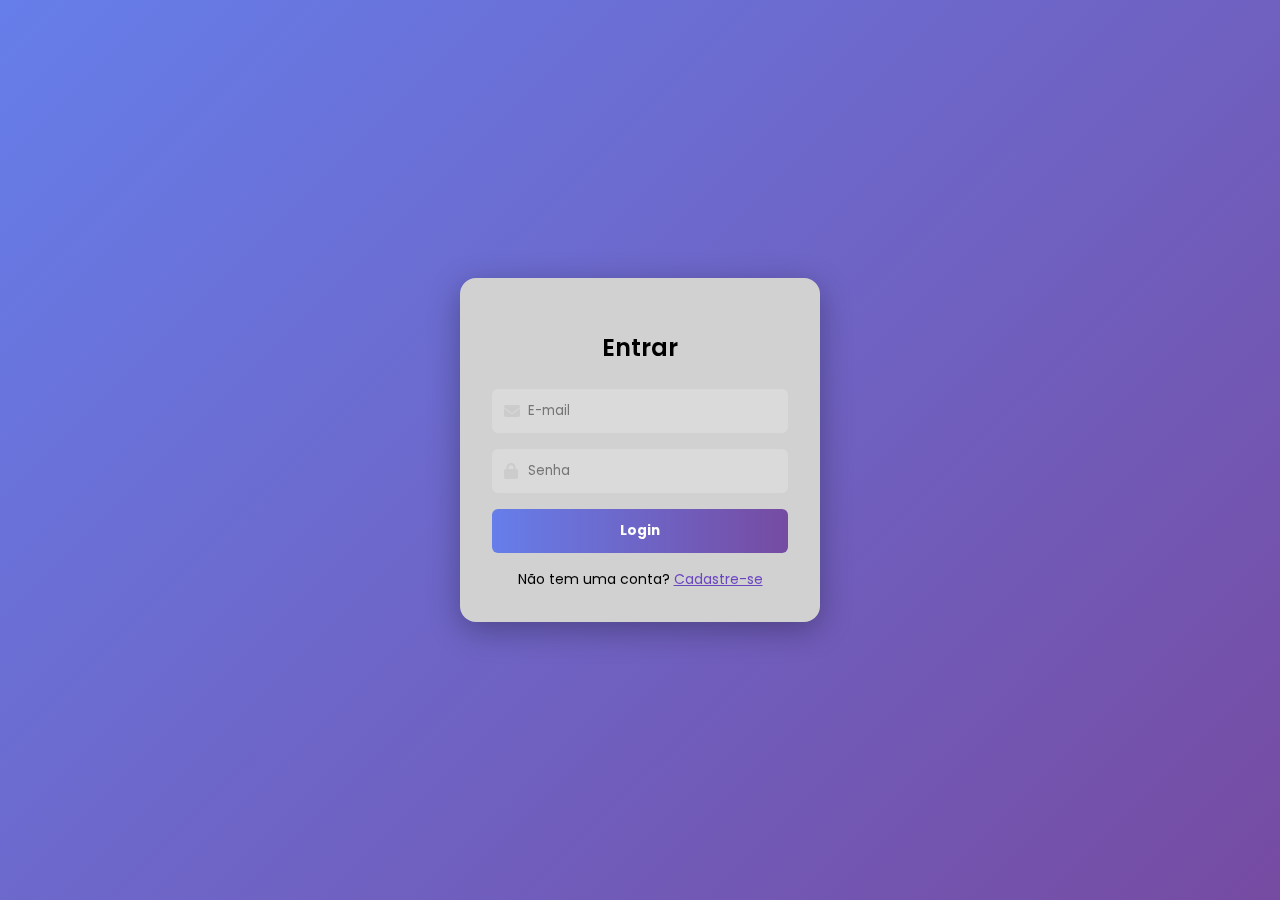
<file: index.html>
<!DOCTYPE html>
<html lang="pt-br">

<head>
  <meta charset="UTF-8">
  <meta name="viewport" content="width=device-width, initial-scale=1.0">
  <link rel="preconnect" href="https://fonts.googleapis.com">
  <link rel="preconnect" href="https://fonts.gstatic.com" crossorigin>
  <link href="https://fonts.googleapis.com/css2?family=IBM+Plex+Mono:ital,wght@0,100;0,200;0,300;0,400;0,500;0,600;0,700;1,100;1,200;1,300;1,400;1,500;1,600;1,700&family=Poppins:ital,wght@0,100;0,200;0,300;0,400;0,500;0,600;0,700;0,800;0,900;1,100;1,200;1,300;1,400;1,500;1,600;1,700;1,800;1,900&display=swap" rel="stylesheet">
  <link rel="shortcut icon" href="./img/favii.svg" type="image/x-icon">
  <link rel="stylesheet" href="https://cdnjs.cloudflare.com/ajax/libs/font-awesome/6.5.0/css/all.min.css" />
  <link rel="stylesheet" href="./css/login.css">
  <title>Login</title>
</head>

<body>
  <div class="login-container">
    <h2>Entrar</h2>
    <form id="loginForm" novalidate>
      <div class="input-group">
        <i class="fas fa-envelope"></i>
        <input type="email" id="email" placeholder="E-mail" required>
      </div>
      <div class="input-group">
        <i class="fas fa-lock"></i>
        <input type="password" id="senha" placeholder="Senha" required minlength="6">
      </div>
      <div class="error" id="erroMsg">Preencha todos os campos corretamente.</div>
      <button type="submit">Login</button>
    </form>
    <div class="extra">
      Não tem uma conta? <a href="./cadastro.html">Cadastre-se</a>
    </div>
  </div>

  <script src="./js/script.js"></script>
</body>

</html>
</file>
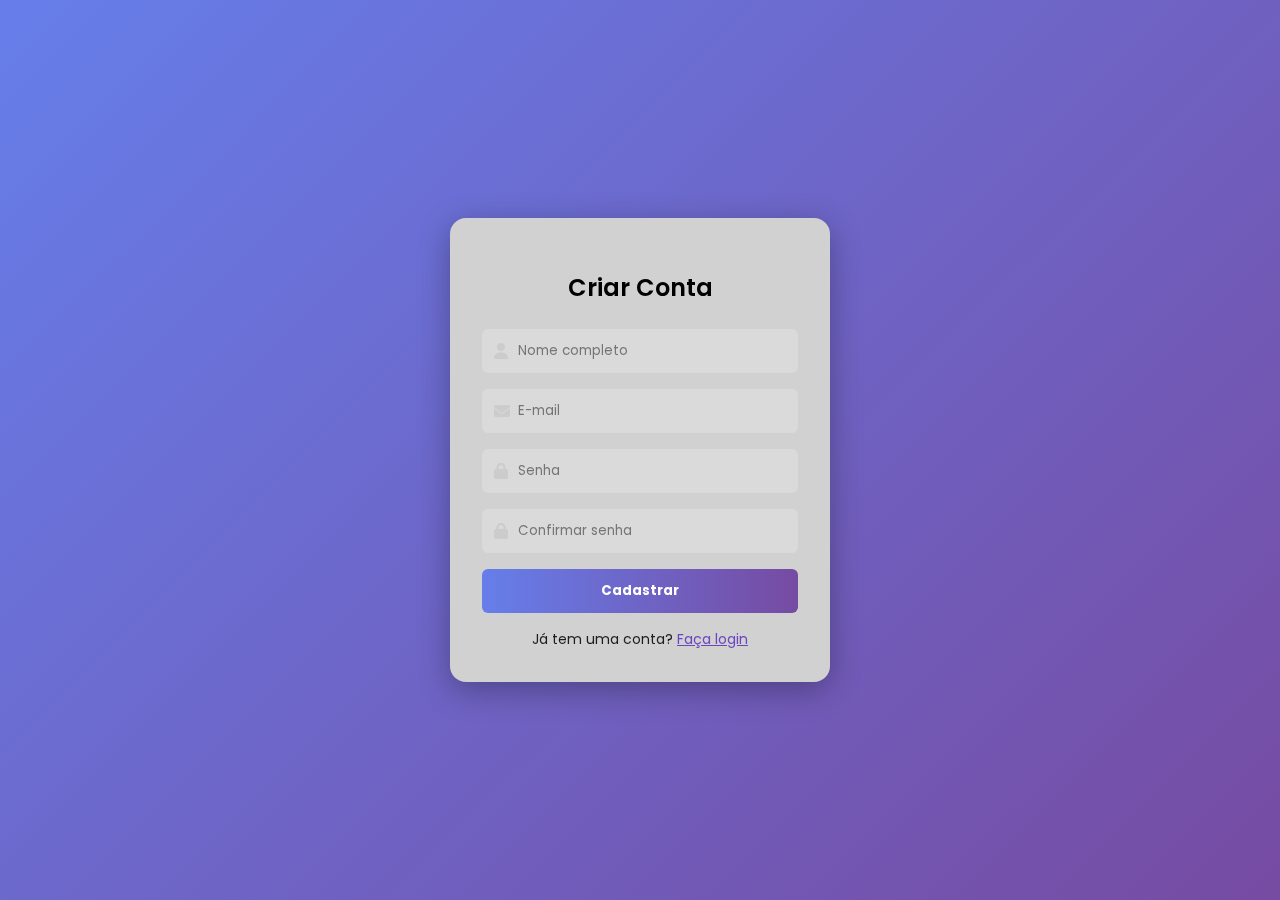
<file: cadastro.html>
<!DOCTYPE html>
<html lang="pt-BR">
<head>
  <meta charset="UTF-8" />
  <meta name="viewport" content="width=device-width, initial-scale=1" />
  <title>Cadastro</title>
  <link rel="preconnect" href="https://fonts.googleapis.com">
  <link rel="preconnect" href="https://fonts.gstatic.com" crossorigin>
  <link href="https://fonts.googleapis.com/css2?family=IBM+Plex+Mono:ital,wght@0,100;0,200;0,300;0,400;0,500;0,600;0,700;1,100;1,200;1,300;1,400;1,500;1,600;1,700&family=Poppins:ital,wght@0,100;0,200;0,300;0,400;0,500;0,600;0,700;0,800;0,900;1,100;1,200;1,300;1,400;1,500;1,600;1,700;1,800;1,900&display=swap" rel="stylesheet">
  <link rel="shortcut icon" href="./img/favii.svg" type="image/x-icon">
  <link rel="stylesheet" href="https://cdnjs.cloudflare.com/ajax/libs/font-awesome/6.5.0/css/all.min.css" />
  <link rel="stylesheet" href="./css/cadastro.css">
</head>
<body>

  <div class="cadastro-container">
    <h2>Criar Conta</h2>
    <form id="cadastroForm" novalidate>
      <div class="input-group">
        <i class="fas fa-user"></i>
        <input type="text" id="cadastroNome" placeholder="Nome completo" required />
      </div>
      <div class="input-group">
        <i class="fas fa-envelope"></i>
        <input type="email" id="cadastroEmail" placeholder="E-mail" required />
      </div>
      <div class="input-group">
        <i class="fas fa-lock"></i>
        <input type="password" id="cadastroSenha" placeholder="Senha" required minlength="6" />
      </div>
      <div class="input-group">
        <i class="fas fa-lock"></i>
        <input type="password" id="cadastroConfirmarSenha" placeholder="Confirmar senha" required />
      </div>
      <div class="cadastro-error" id="cadastroErroMsg">Preencha todos os campos corretamente.</div>
      <button type="submit">Cadastrar</button>
    </form>
    <div class="extra">
      Já tem uma conta? <a href="./index.html">Faça login</a>
    </div>
  </div>

  <script src="./js/cadastro.js"></script>
</body>
</html>
</file>
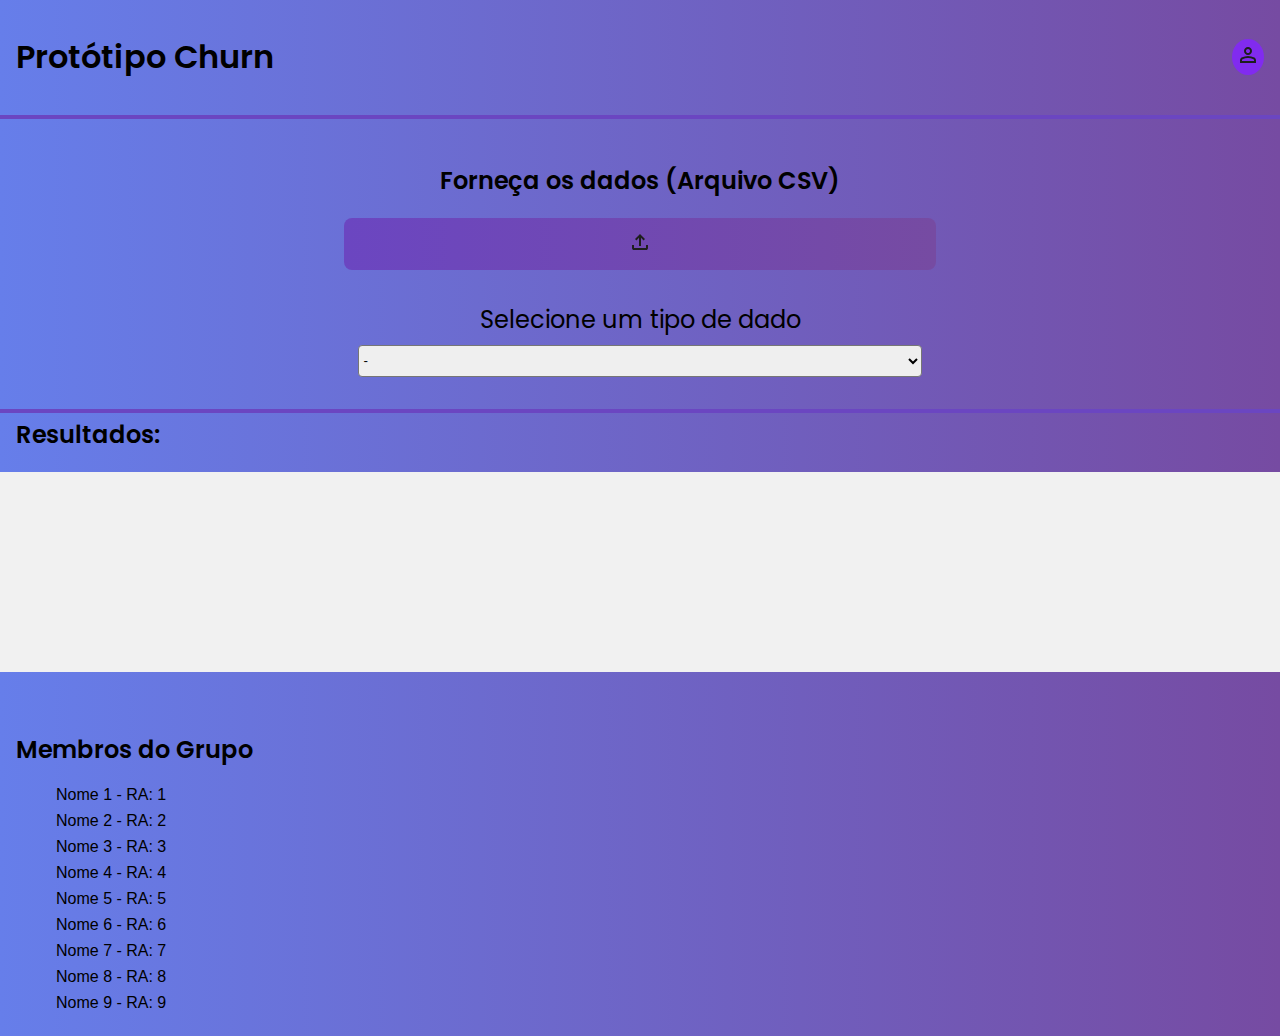
<file: mainpage.html>
<!DOCTYPE html>
<html lang="pt-br">

<head>
  <meta charset="UTF-8">
  <link rel="preconnect" href="https://fonts.googleapis.com">
  <link rel="preconnect" href="https://fonts.gstatic.com" crossorigin>
  <link href="https://fonts.googleapis.com/css2?family=IBM+Plex+Mono:ital,wght@0,100;0,200;0,300;0,400;0,500;0,600;0,700;1,100;1,200;1,300;1,400;1,500;1,600;1,700&family=Poppins:ital,wght@0,100;0,200;0,300;0,400;0,500;0,600;0,700;0,800;0,900;1,100;1,200;1,300;1,400;1,500;1,600;1,700;1,800;1,900&display=swap" rel="stylesheet">
  <meta name="viewport" content="width=device-width, initial-scale=1.0">
  <link rel="shortcut icon" href="./img/favii.svg" type="image/x-icon">
  <link rel="stylesheet" href="./css/style.css">
  <title>Protótipo Churn</title>
</head>

<body>
  <header>
    <h1>Protótipo Churn</h1>
    <a href="./index.html"><img src="./img/person_24dp_1E1E1E_FILL0_wght400_GRAD0_opsz24.svg" alt=""></a>
  </header>

  <section class="containerfornecimento">
    <h2>Forneça os dados (Arquivo CSV)</h2>
    <button><img src="./img/upload_24dp_1E1E1E_FILL0_wght400_GRAD0_opsz24.svg" alt=""></button>
  </section>

  <section class="containerdados">
    <label for="tipodedado" class="label">Selecione um tipo de dado</label>
    <select name="tipodedado" id="tipodedado">
      <option value="-">-</option>
      <option value="idade">Idade</option>
      <option value="valorgastomensal">Valor Gasto Mensal</option>
      <option value="plano">Plano</option>
      <option value="atividade">Atividade Por Dias da Semana</option>
      <option value="Reclamações">Reclamações</option>
    </select>
  </section>

  <h2 class="resultados">Resultados:</h2>
  <section class="resultadoscontainer">
    <input type="text">
  </section>

  <footer>
    <h2>Membros do Grupo</h2>
    <ul>
      <li>Nome 1 - RA: 1</li>
      <li>Nome 2 - RA: 2</li>
      <li>Nome 3 - RA: 3</li>
      <li>Nome 4 - RA: 4</li>
      <li>Nome 5 - RA: 5</li>
      <li>Nome 6 - RA: 6</li>
      <li>Nome 7 - RA: 7</li>
      <li>Nome 8 - RA: 8</li>
      <li>Nome 9 - RA: 9</li>
    </ul>
  </footer>
</body>

</html>
</file>
<file: css/login.css>
* {
  box-sizing: border-box;
  font-family: 'Poppins', sans-serif;
}

body {
  margin: 0;
  background: linear-gradient(135deg, #667eea, #764ba2);
  height: 100vh;
  display: flex;
  justify-content: center;
  align-items: center;
  animation: fadeIn 1s ease;
}

@keyframes fadeIn {
  from { opacity: 0; transform: scale(0.95); }
  to { opacity: 1; transform: scale(1); }
}

.login-container {
  background-color: #d1d1d1;
  backdrop-filter: blur(12px);
  padding: 2rem;
  border-radius: 1rem;
  box-shadow: 0 8px 32px rgba(0, 0, 0, 0.3);
  width: 100%;
  max-width: 360px;
  color: black;
}

.login-container h2 {
  text-align: center;
  margin-bottom: 1.5rem;
  font-weight: 600;
}

.input-group {
  position: relative;
  margin-bottom: 1rem;
}

.input-group i {
  position: absolute;
  left: 12px;
  top: 50%;
  transform: translateY(-50%);
  color: #ccc;
}

.input-group input {
  width: 100%;
  padding: 12px 12px 12px 36px;
  border: none;
  border-radius: 6px;
  background: rgba(255,255,255,0.2);
  color: black;
  transition: border 0.3s;
}

.input-group input:focus {
  outline: 2px solid #6b46c1;
  background: rgba(255,255,255,0.3);
}

button {
  width: 100%;
  padding: 12px;
  border: none;
  border-radius: 6px;
  background: linear-gradient(to right, #667eea, #764ba2);
  color: white;
  font-weight: bold;
  cursor: pointer;
  transition: background 0.3s;
}

button:hover {
  background: linear-gradient(to right, #5a67d8, #6b46c1);
}

.extra {
  text-align: center;
  margin-top: 1rem;
  font-size: 14px;
  color: black;
}

.extra a {
  color: #6b46c1;
  text-decoration: underline;
}

.error {
  color: red;
  font-size: 13px;
  margin-top: 0.5rem;
  display: none;
}
</file>
<file: css/cadastro.css>
* {
  box-sizing: border-box;
  font-family: 'Poppins', sans-serif;
}

body {
  margin: 0;
  background: linear-gradient(135deg, #667eea, #764ba2);
  height: 100vh;
  display: flex;
  justify-content: center;
  align-items: center;
  animation: fadeIn 1s ease;
}

@keyframes fadeIn {
  from { opacity: 0; transform: scale(0.95); }
  to { opacity: 1; transform: scale(1); }
}

.cadastro-container {
  background-color: #d1d1d1;
  backdrop-filter: blur(12px);
  padding: 2rem;
  border-radius: 1rem;
  box-shadow: 0 8px 32px rgba(0, 0, 0, 0.3);
  width: 100%;
  max-width: 380px;
  color: black;
}

.cadastro-container h2 {
  text-align: center;
  margin-bottom: 1.5rem;
  font-weight: 600;
}

.input-group {
  position: relative;
  margin-bottom: 1rem;
}

.input-group i {
  position: absolute;
  left: 12px;
  top: 50%;
  transform: translateY(-50%);
  color: #ccc;
}

.input-group input {
  width: 100%;
  padding: 12px 12px 12px 36px;
  border: none;
  border-radius: 6px;
  background: rgba(255,255,255,0.2);
  color: black;
  transition: background 0.3s;
}

.input-group input:focus {
  outline: 2px solid #6b46c1;
  background: rgba(255,255,255,0.3);
}

button {
  width: 100%;
  padding: 12px;
  border: none;
  border-radius: 6px;
  background: linear-gradient(to right, #667eea, #764ba2);
  color: white;
  font-weight: bold;
  cursor: pointer;
  transition: background 0.3s;
}

button:hover {
  background: linear-gradient(to right, #5a67d8, #6b46c1);
}

.extra {
  text-align: center;
  margin-top: 1rem;
  font-size: 14px;
  color: #1e1e1e;
}

.extra a {
  color: #6b46c1;
  text-decoration: underline;
}

.cadastro-error {
  color: red;
  font-size: 13px;
  margin-top: 0.5rem;
  display: none;
}
</file>
<file: css/style.css>
body {
  font-family: Arial, Helvetica, sans-serif;
  background: linear-gradient(to right, #667eea, #764ba2);
  max-width: 100%;
  margin: 0 auto;
}

h1, h2 {
  font-family: "Poppins", Arial, Helvetica, sans-serif;
  font-weight: 600;
}

header {
  padding: 12px 16px;
  display: flex;
  align-items: center;
  justify-content: space-between;
  border-bottom: 4px solid #6b46c1;
}

header a {
  padding: 4px;
  background-color: #812bef;
  border-radius: 50%;
  transition: 0.3s ease;
}

header a:hover {
  transform: scale(1.2);
}

.containerfornecimento {
  text-align: center;
  padding: 24px 48px;
}

.containerfornecimento button {
  padding: 12px 24px;
  width: 50%;
  font-size: 16px;
  color: white;
  border: none;
  border-radius: 8px;
  background: linear-gradient(90deg, #6b46c1, #764ba2);  
  transition: transform 0.2s ease;
}

.containerfornecimento button:hover {
  transform: scale(1.05);  
  background: linear-gradient(to bottom, #764ba2, #812bef);
  background-size: 400% 400%;
  animation: moverGradiente 8s ease infinite;
  cursor: pointer;
}

.containerdados {
  text-align: center;
}

.label {
  display: block;
  margin-top: 8px;
  margin-bottom: 8px;
  font-size: 1.5rem;
  font-family: "Poppins", Arial, Helvetica, sans-serif;
}

select {
  border-radius: 4px;
  width: 44%;
  height: 32px;
}

.resultados {
  padding-left: 16px;
  margin-top: 32px;
  padding-top: 4px;
  border-top: 4px solid #6b46c1;
}

.resultadoscontainer input {
  box-sizing: border-box;
  width: 100%;
  height: 200px;
  background-color: #f1f1f1;
  border: none;
  font-size: 1.125rem;
  padding: 0 24px;
}

footer {
  margin-top: 32px;
  padding: 8px 16px;
}

ul li {
  list-style: none;
  margin-bottom: 8px;
}

@media(max-width:800px) {
  .containerfornecimento {
    padding: initial;
  }
  .containerfornecimento button {
    width: 75%;
  }
  select {
    width: 75%;
  }
}

@media(max-width:500px) {
  header {
    font-size: 0.825rem;
    padding: 4px 8px;
  }
  .containerfornecimento button, select{
    width: 100%;
  }
  h2 {
    font-size: 1.125rem;
  }
  .containerdados label {
    font-size: 1.125rem;
  }
  .resultadoscontainer input {
    height: 500px;
    font-size: 0.825rem;
  }
}

@media(max-width:320px) {
  header h1 {
    font-size: 1rem;
  }
  h2 {
    font-size: 0.825rem;
  }
  .containerdados label {
    font-size: 0.825rem;
  }
  .resultados {
    margin-top: 16px;
  }
  footer {
    margin-top: 16px;
  }
}
</file>
